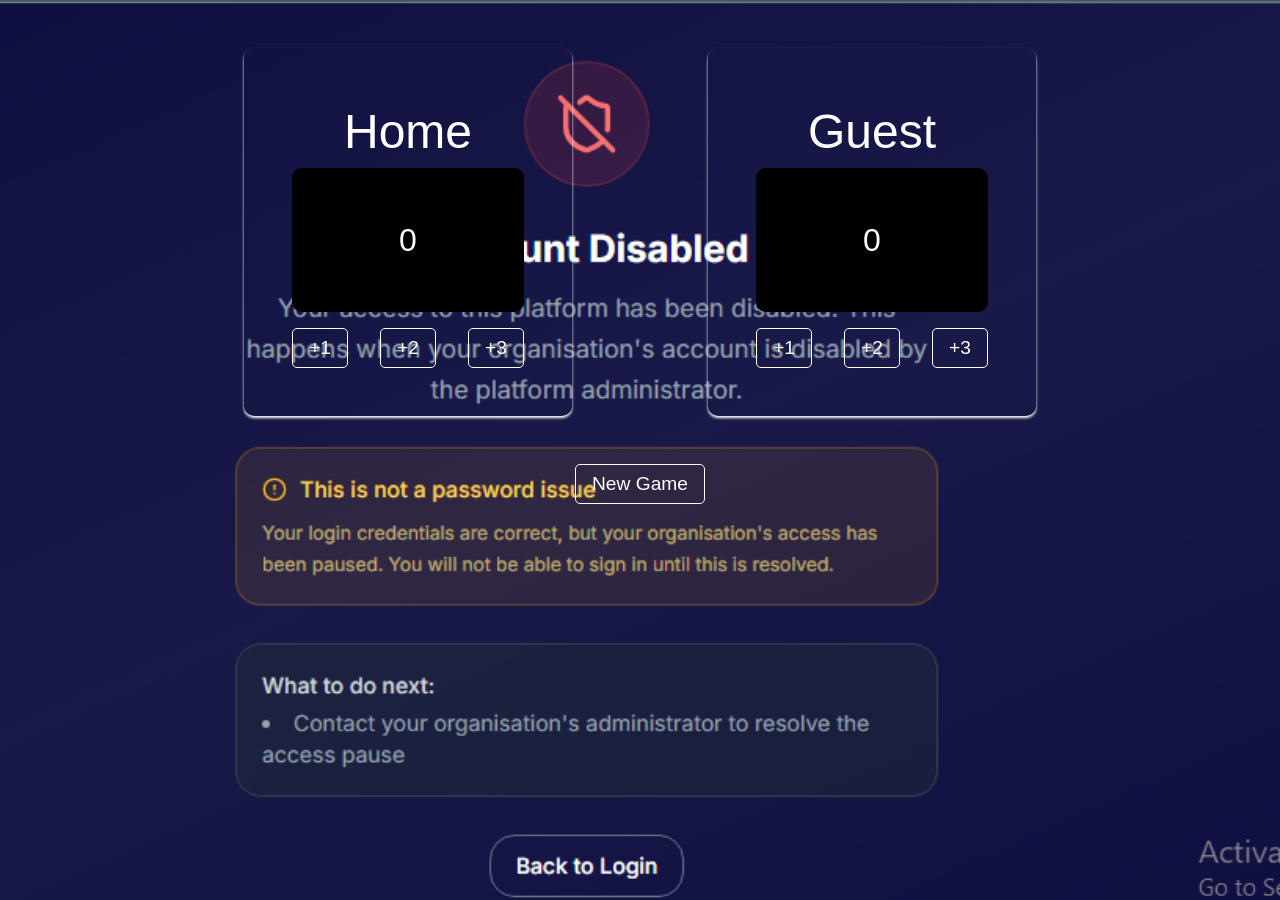
<file: Scoreboard/index.html>
<!doctype html>
<html lang="en">
  <head>
    <meta charset="UTF-8" />
    <meta name="viewport" content="width=device-width, initial-scale=1.0" />
    <link rel="stylesheet" href="style.css" />
    <script src="index.js" defer></script>
    <title>Scoreboard</title>
  </head>
  <body>
    <div class="wrapper">
      <div class="main">
        <div class="home">
          <p class="home__title">Home</p>
          <p class="home__display">0</p>
          <div class="home__btns">
            <button class="btn" data-points="1">+1</button>
            <button class="btn" data-points="2">+2</button>
            <button class="btn" data-points="3">+3</button>
          </div>
        </div>
        <div class="guest">
          <p class="guest__title">Guest</p>
          <p class="guest__display">0</p>
          <div class="guest__btns">
            <button class="btn" data-points="1">+1</button>
            <button class="btn" data-points="2">+2</button>
            <button class="btn" data-points="2">+3</button>
          </div>
        </div>
      </div>
      <button class="btn new-game">New Game</button>
    </div>
  </body>
</html>
</file>
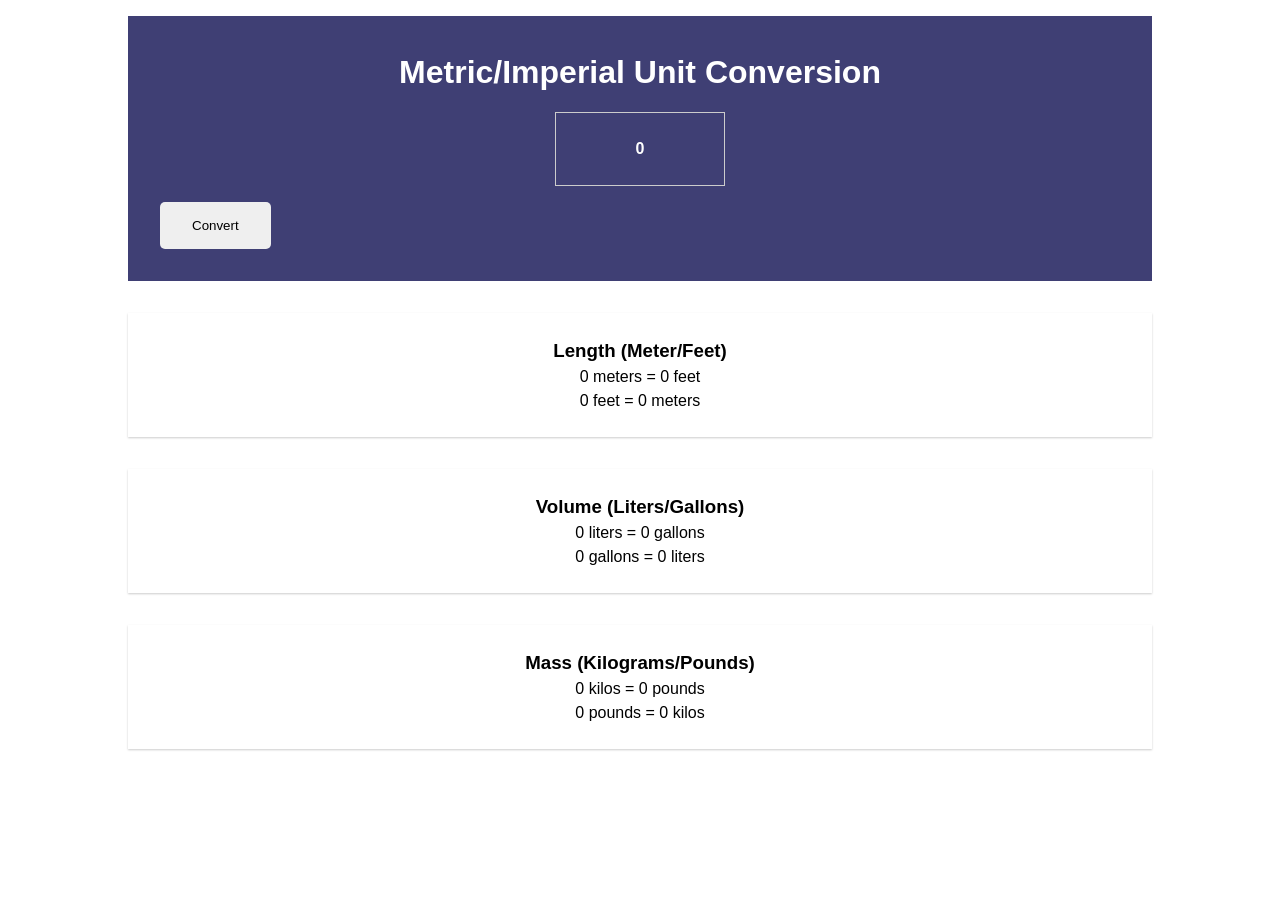
<file: unitConverter/index.html>
<!doctype html>
<html lang="en">
  <head>
    <meta charset="UTF-8" />
    <meta name="viewport" content="width=device-width, initial-scale=1.0" />
    <link rel="stylesheet" href="style.css" />
    <title>Unit Converter</title>
  </head>
  <body>
    <div class="wrapper">
      <header>
        <p class="title">Metric/Imperial Unit Conversion</p>
        <div class="result">0</div>
        <button class="btn btn-convert">Convert</button>
      </header>
      <main>
        <section class="unit">
          <h3 class="unit__title">Length (Meter/Feet)</h3>
          <div class="unit__conversion">
            <p>0 meters = 0 feet</p>
            <p>0 feet = 0 meters</p>
          </div>
        </section>
        <section class="unit">
          <h3 class="unit__title">Volume (Liters/Gallons)</h3>
          <div class="unit__conversion">
            <p>0 liters = 0 gallons</p>
            <p>0 gallons = 0 liters</p>
          </div>
        </section>
        <section class="unit">
          <h3 class="unit__title">Mass (Kilograms/Pounds)</h3>
          <div class="unit__conversion">
            <p>0 kilos = 0 pounds</p>
            <p>0 pounds = 0 kilos</p>
          </div>
        </section>
      </main>
    </div>
  </body>
</html>
</file>
<file: Scoreboard/style.css>
*,
*::after,
*::before {
  margin: 0;
  padding: 0;
}

body {
  font-family: 'Franklin Gothic Medium', 'Arial Narrow', Arial, sans-serif;
  line-height: 1.5;
  background-image: url('./image.PNG');
  background-repeat: no-repeat;
  background-size: cover;
  font-size: 1rem;
}

.wrapper {
  max-width: 80%;
  height: 100vh;
  margin: 0 auto;
  text-align: center;
}

.main {
  padding: 3rem;
  display: flex;
  justify-content: space-around;
  align-items: center;
  text-align: center;
}

.home,
.guest {
  padding: 3rem;
  border-radius: 10px;
  color: #fff;
  box-shadow: 0px 2px 3px #fff;
}

.guest__title,
.home__title {
  font-size: 3rem;
}

.guest__display,
.home__display {
  background-color: #000;
  padding: 3rem 1rem;
  font-size: 2rem;
  border-radius: 10px;
}

.btn {
  border-radius: 5px;
  padding: 0.5rem 1rem;
  border: 1px solid #fff;
  background-color: transparent;
  color: #fff;
  font-size: 1.2rem;
}

.btn:hover {
  cursor: pointer;
}

.home__btns,
.guest__btns {
  margin-top: 1rem;
  display: flex;
  gap: 2rem;
  align-items: center;
  justify-content: space-around;
}

.new-game:hover {
  background-color: green;
}
</file>
<file: unitConverter/style.css>
*,
*::before,
*::after {
  padding: 0;
  margin: 0;
  box-sizing: border-box;
}

body {
  font-family: 'Gill Sans', 'Gill Sans MT', Calibri, 'Trebuchet MS', sans-serif;
  line-height: 1.5;
  font-size: 1rem;
}

.wrapper {
  border-radius: 10px;
  /* box-shadow: 2px 2px 5px #ccc; */
  margin: 1rem auto;
  width: 80%;
}

header {
  background-color: rgb(63, 63, 116);
  color: white;
  text-align: center;
  padding: 2rem;
}

.title {
  font-size: 1.2rem;
  font-weight: bold;
  padding-bottom: 1rem;
  font-size: 2rem;
}

.result {
  border: 1px solid #ccc;
  display: inline-block;
  padding: 1.5rem 5rem;
  text-align: center;
  font-weight: bold;
}

.btn {
  outline: none;
  border: none;
  border-radius: 5px;
  padding: 1rem;
  display: flex;
  justify-self: center;
  cursor: pointer;
}

.btn-convert {
  margin-top: 1rem;
  padding: 1rem 2rem;
}

main {
  text-align: center;
}

section {
  margin: 2rem auto;
  padding-block: 1.5rem;
  box-shadow: 0px 1px 2px #ccc;
}
</file>
